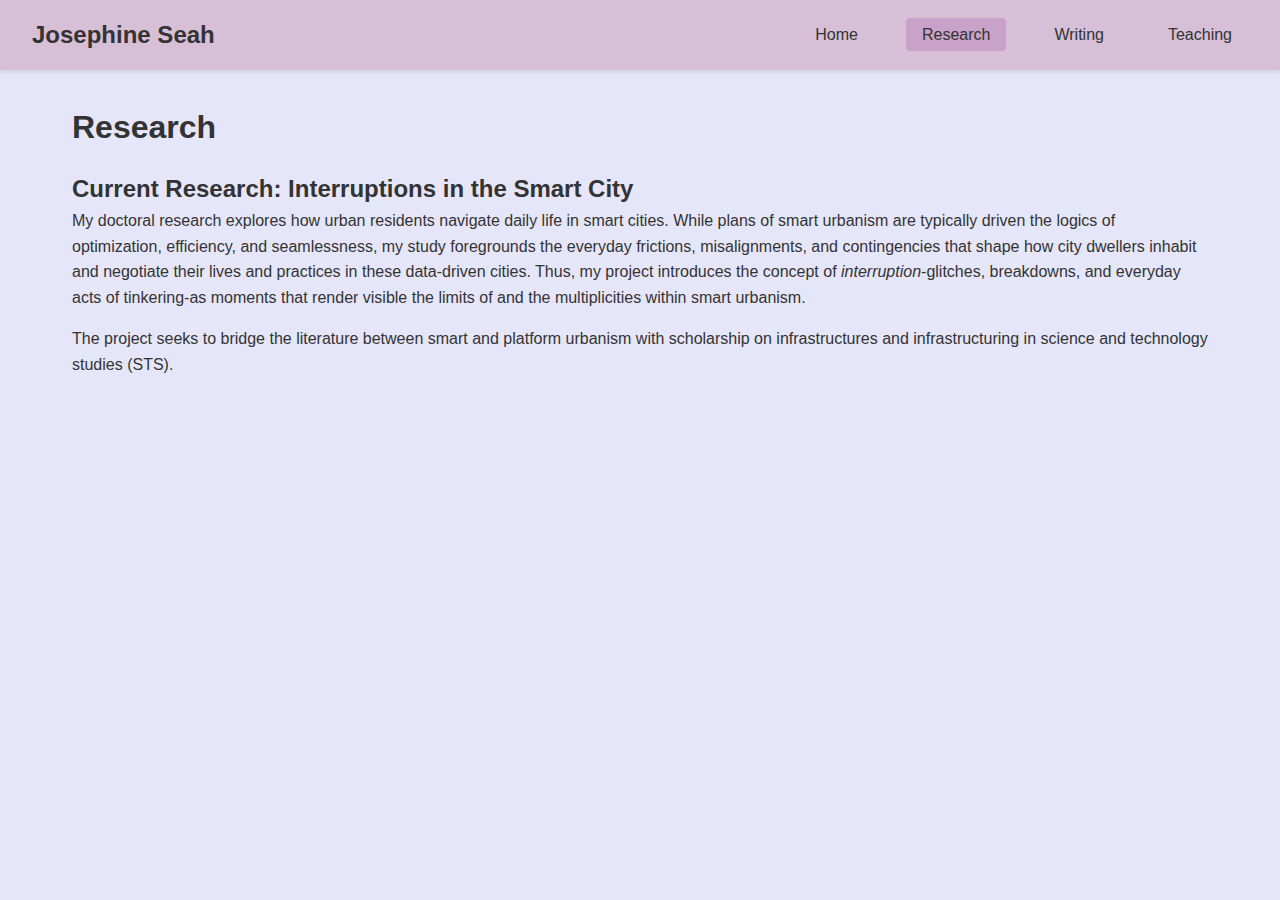
<file: research.html>
<!DOCTYPE html>
<html lang="en">
<head>
    <meta charset="UTF-8">
    <meta name="viewport" content="width=device-width, initial-scale=1.0">
    <title>Research - Josephine Seah</title>
    <link rel="stylesheet" href="styles.css">
</head>
<body>
    <header>
        <div class="name">Josephine Seah</div>
        <nav>
            <ul>
                <li><a href="index.html">Home</a></li>
                <li><a href="research.html" class="active">Research</a></li>
                <li><a href="writing.html">Writing</a></li>
                <li><a href="teaching.html">Teaching</a></li>
            </ul>
        </nav>
    </header>
    <main>
        <h1>Research</h1>
        <h2>Current Research: Interruptions in the Smart City</h2>
        <p>My doctoral research explores how urban residents navigate daily life in smart cities. While plans of smart urbanism are typically  driven the logics of optimization, efficiency, and seamlessness, my study foregrounds the everyday frictions, misalignments, and contingencies that shape how city dwellers inhabit and negotiate their lives and practices in these data-driven cities. Thus, my project introduces the concept of <em>interruption</em>-glitches, breakdowns, and everyday acts of tinkering-as moments that render visible the limits of and the multiplicities within smart urbanism.</p> 
<p>The project seeks to bridge the literature between smart and platform urbanism with scholarship on infrastructures and infrastructuring in science and technology studies (STS).</p>
    </main>
</body>
</html>
</file>
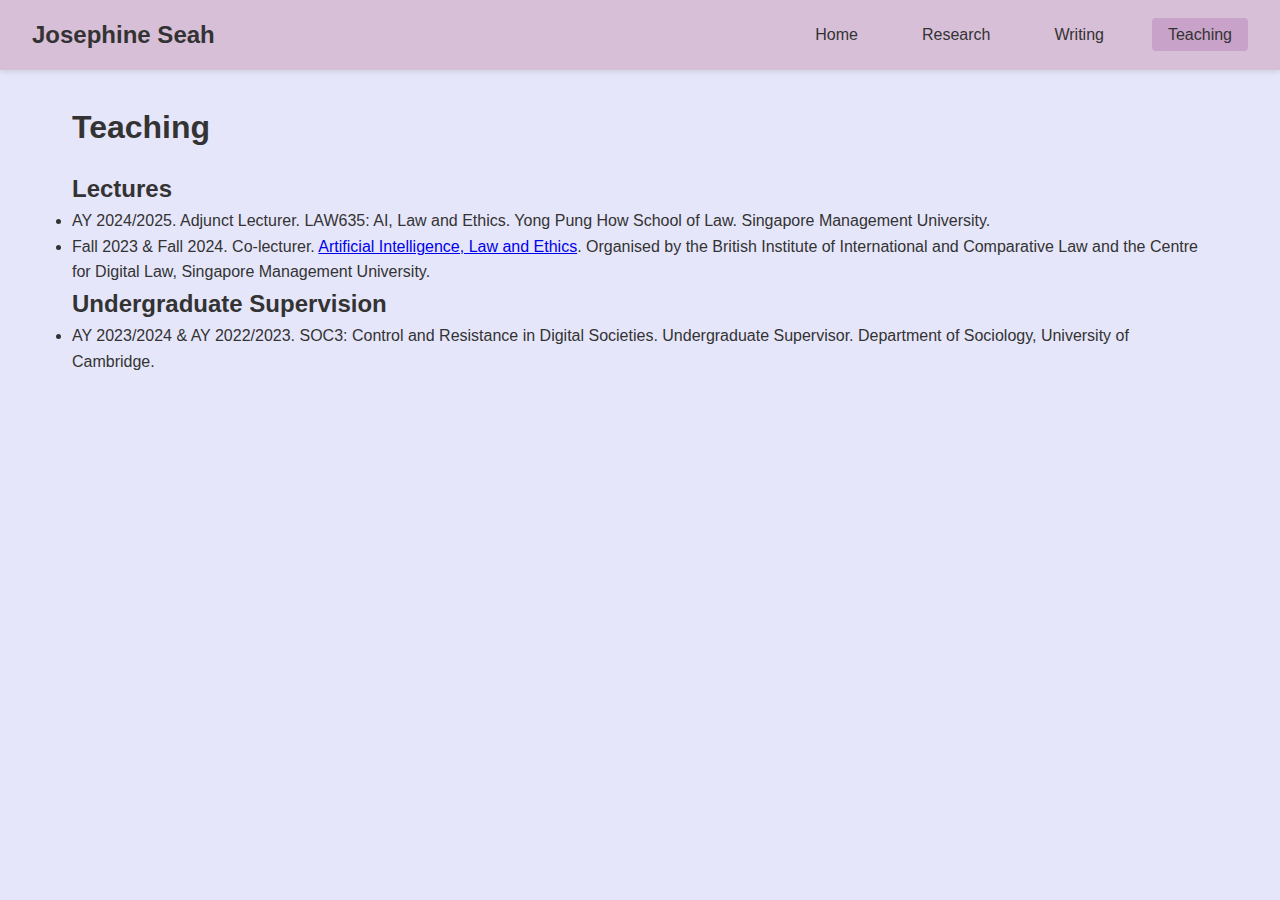
<file: teaching.html>
<!DOCTYPE html>
<html lang="en">
<head>
    <meta charset="UTF-8">
    <meta name="viewport" content="width=device-width, initial-scale=1.0">
    <title>Teaching - Josephine Seah</title>
    <link rel="stylesheet" href="styles.css">
</head>
<body>
    <header>
        <div class="name">Josephine Seah</div>
        <nav>
            <ul>
                <li><a href="index.html">Home</a></li>
                <li><a href="research.html">Research</a></li>
                <li><a href="writing.html">Writing</a></li>
                <li><a href="teaching.html" class="active">Teaching</a></li>
            </ul>
        </nav>
    </header>
    <main>
        <h1>Teaching</h1>
        <h2>Lectures</h2>
            <ul>
                <li>AY 2024/2025. Adjunct Lecturer. LAW635: AI, Law and Ethics. Yong Pung How School of Law. Singapore Management University. </li>
                <li>Fall 2023 & Fall 2024. Co-lecturer. <a href="https://www.biicl.org/events/11708/short-course-artificial-intelligence-law-and-ethics">Artificial Intelligence, Law and Ethics</a>. Organised by the British Institute of International and Comparative Law and the Centre for Digital Law, Singapore Management University.</li>
            </ul>
        <h2 class="spaced-header">Undergraduate Supervision</h2>
            <ul>
                <li>AY 2023/2024 & AY 2022/2023. SOC3: Control and Resistance in Digital Societies. Undergraduate Supervisor. Department of Sociology, University of Cambridge.</li>
            </ul>
    </main>
</body>
</html>
</file>
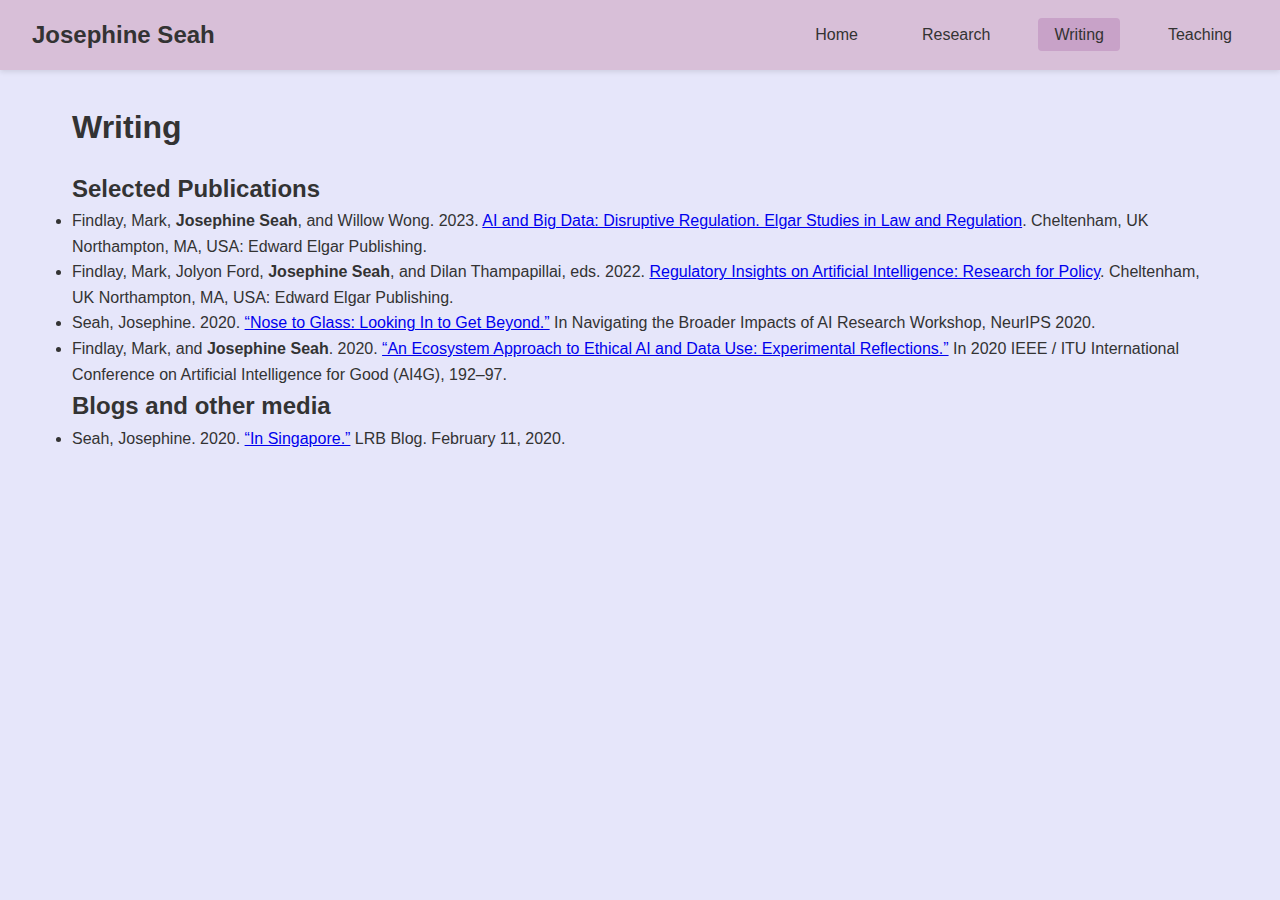
<file: writing.html>
<!DOCTYPE html>
<html lang="en">
<head>
    <meta charset="UTF-8">
    <meta name="viewport" content="width=device-width, initial-scale=1.0">
    <title>Writing - Josephine Seah</title>
    <link rel="stylesheet" href="styles.css">
</head>
<body>
    <header>
        <div class="name">Josephine Seah</div>
        <nav>
            <ul>
                <li><a href="index.html">Home</a></li>
                <li><a href="research.html">Research</a></li>
                <li><a href="writing.html" class="active">Writing</a></li>
                <li><a href="teaching.html">Teaching</a></li>
            </ul>
        </nav>
    </header>
    <main>
        <h1>Writing</h1>
        <h2>Selected Publications</h2>
            <ul>
                <li>Findlay, Mark, <strong>Josephine Seah</strong>, and Willow Wong. 2023. <a href="https://doi.org/10.4337/9781802209525">AI and Big Data: Disruptive Regulation. Elgar Studies in Law and Regulation</a>. Cheltenham, UK Northampton, MA, USA: Edward Elgar Publishing.</li>
                <li>Findlay, Mark, Jolyon Ford, <strong>Josephine Seah</strong>, and Dilan Thampapillai, eds. 2022. <a href="https://doi.org/10.4337/9781800880788">Regulatory Insights on Artificial Intelligence: Research for Policy</a>. Cheltenham, UK Northampton, MA, USA: Edward Elgar Publishing.</li>
                <li>Seah, Josephine. 2020. <a href="https://doi.org/10.48550/arXiv.2011.13153">“Nose to Glass: Looking In to Get Beyond.”</a> In Navigating the Broader Impacts of AI Research Workshop, NeurIPS 2020.</li>
                <li>Findlay, Mark, and <strong>Josephine Seah</strong>. 2020. <a href="https://doi.org/10.1109/AI4G50087.2020.9311069">“An Ecosystem Approach to Ethical AI and Data Use: Experimental Reflections.”</a> In 2020 IEEE / ITU International Conference on Artificial Intelligence for Good (AI4G), 192–97.</li>
            </ul>
        <h2 class="spaced-header">Blogs and other media</h2>
            <ul>
                <li>Seah, Josephine. 2020. <a href="https://www.lrb.co.uk/blog/2020/february/in-singapore">“In Singapore.”</a> LRB Blog. February 11, 2020.</li>
            </ul>

    </main>
</body>
</html>
</file>
<file: styles.css>
:root {
    --primary-color: #e6e6fa;
    --secondary-color: #d8bfd8;
    --text-color: #333;
    --hover-color: #c8a2c8;
}

* {
    margin: 0;
    padding: 0;
    box-sizing: border-box;
}

body {
    font-family: Optima, sans-serif;
    line-height: 1.6;
    color: var(--text-color);
    background-color: var(--primary-color);
}

@media (max-width: 768px) {
  .container {
    flex-direction: column;
  }

  .sidebar {
    display: none; /* optional: hide sidebars on mobile */
  }

  .content {
    width: 100%;
  }

  body {
    margin: 10px;
  }
}

header {
    background-color: var(--secondary-color);
    padding: 1rem 2rem;
    box-shadow: 0 2px 5px rgba(0,0,0,0.1);
    display: flex;
    justify-content: space-between;
    align-items: center;
}

.name {
    font-size: 1.5rem;
    font-weight: bold;
    color: var(--text-color);
}

nav ul {
    list-style: none;
    display: flex;
    gap: 2rem;
}

nav a {
    text-decoration: none;
    color: var(--text-color);
    padding: 0.5rem 1rem;
    border-radius: 4px;
    transition: background-color 0.3s;
}

nav a:hover {
    background-color: var(--hover-color);
}

nav a.active {
    background-color: var(--hover-color);
}

main {
    max-width: 1200px;
    margin: 2rem auto;
    padding: 0 2rem;
}

h1 {
    margin-bottom: 1rem;
    color: var(--text-color);
}

p {
    margin-bottom: 1rem;
}
</file>
